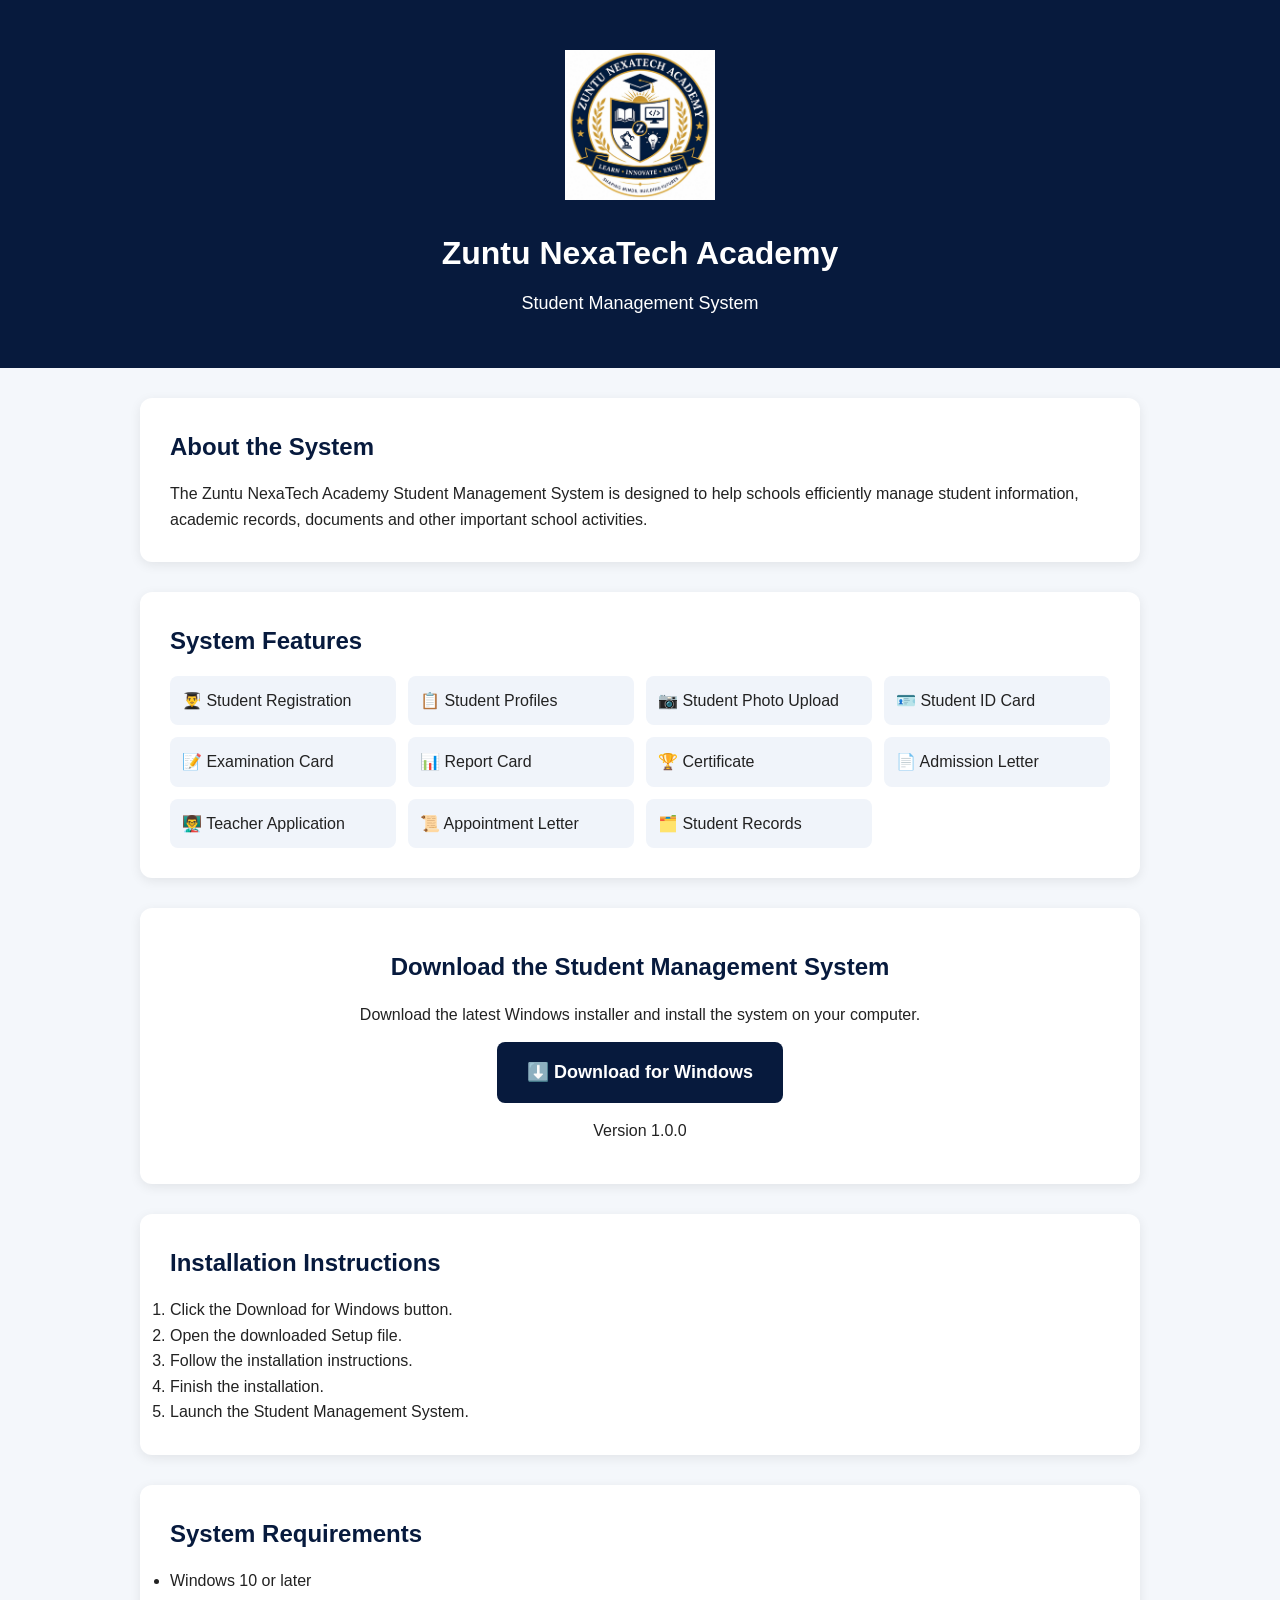
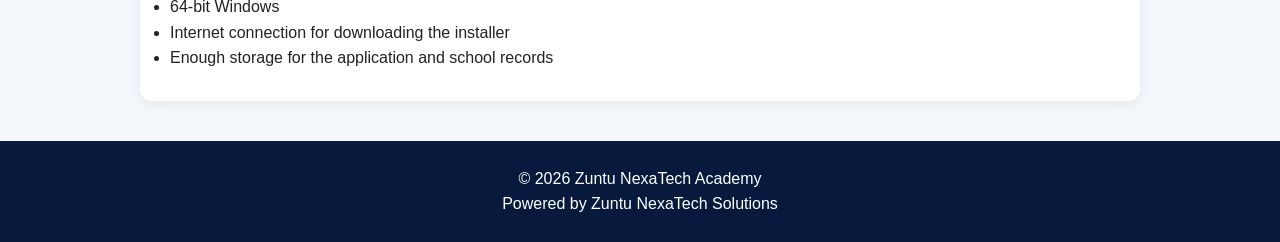
<file: student-management-system.html>
<!DOCTYPE html>
<html lang="en">
<head>
    <meta charset="UTF-8">
    <meta name="viewport" content="width=device-width, initial-scale=1.0">

    <title>Zuntu NexaTech Academy Student Management System</title>

    <style>
        * {
            box-sizing: border-box;
            margin: 0;
            padding: 0;
        }

        body {
            font-family: Arial, sans-serif;
            background: #f4f7fb;
            color: #222;
            line-height: 1.6;
        }

        .container {
            width: 90%;
            max-width: 1000px;
            margin: auto;
        }

        header {
            background: #071a3d;
            color: white;
            text-align: center;
            padding: 50px 20px;
        }

        header h1 {
            font-size: 32px;
            margin-bottom: 10px;
        }

        header p {
            font-size: 18px;
        }

        .badge {
            width: 150px;
            height: 150px;
            object-fit: contain;
            margin-bottom: 20px;
        }

        .section {
            background: white;
            margin: 30px 0;
            padding: 30px;
            border-radius: 12px;
            box-shadow: 0 3px 12px rgba(0,0,0,0.08);
        }

        .section h2 {
            color: #071a3d;
            margin-bottom: 15px;
        }

        .features {
            display: grid;
            grid-template-columns: repeat(auto-fit, minmax(220px, 1fr));
            gap: 12px;
            list-style: none;
        }

        .features li {
            background: #f0f4fa;
            padding: 12px;
            border-radius: 8px;
        }

        .download {
            text-align: center;
            padding: 40px 20px;
        }

        .download-button {
            display: inline-block;
            background: #071a3d;
            color: white;
            padding: 16px 30px;
            text-decoration: none;
            border-radius: 8px;
            font-size: 18px;
            font-weight: bold;
            margin-top: 15px;
        }

        .download-button:hover {
            opacity: 0.85;
        }

        footer {
            background: #071a3d;
            color: white;
            text-align: center;
            padding: 25px;
            margin-top: 40px;
        }
    </style>
</head>

<body>

<header>

    <!-- academy badge -->
    <img src="academy_badge.jpeg"
         alt="Zuntu NexaTech Academy Badge"
         class="badge">

    <h1>Zuntu NexaTech Academy</h1>

    <p>Student Management System</p>

</header>


<main class="container">

    <section class="section">

        <h2>About the System</h2>

        <p>
            The Zuntu NexaTech Academy Student Management System
            is designed to help schools efficiently manage student
            information, academic records, documents and other
            important school activities.
        </p>

    </section>


    <section class="section">

        <h2>System Features</h2>

        <ul class="features">

            <li>👨‍🎓 Student Registration</li>

            <li>📋 Student Profiles</li>

            <li>📷 Student Photo Upload</li>

            <li>🪪 Student ID Card</li>

            <li>📝 Examination Card</li>

            <li>📊 Report Card</li>

            <li>🏆 Certificate</li>

            <li>📄 Admission Letter</li>

            <li>👨‍🏫 Teacher Application</li>

            <li>📜 Appointment Letter</li>

            <li>🗂️ Student Records</li>

        </ul>

    </section>


    <section class="section download">

        <h2>Download the Student Management System</h2>

        <p>
            Download the latest Windows installer and install
            the system on your computer.
        </p>

        <!-- GITHUB RELEASE DOWNLOAD LINK HERE -->

        <a href="https://github.com/harisutijjani/zuntu-nexatech-academy-student-management-system/releases/download/v1.0.0/Zuntu_NexaTech_Academy_Setup.exe"
           class="download-button">

            ⬇️ Download for Windows

        </a>

        <p style="margin-top:15px;">
            Version 1.0.0
        </p>

    </section>


    <section class="section">

        <h2>Installation Instructions</h2>

        <ol>
            <li>Click the Download for Windows button.</li>

            <li>Open the downloaded Setup file.</li>

            <li>Follow the installation instructions.</li>

            <li>Finish the installation.</li>

            <li>Launch the Student Management System.</li>
        </ol>

    </section>


    <section class="section">

        <h2>System Requirements</h2>

        <ul>
            <li>Windows 10 or later</li>
            <li>64-bit Windows</li>
            <li>Internet connection for downloading the installer</li>
            <li>Enough storage for the application and school records</li>
        </ul>

    </section>

</main>


<footer>

    <p>
        © 2026 Zuntu NexaTech Academy
    </p>

    <p>
        Powered by Zuntu NexaTech Solutions
    </p>

</footer>

</body>
</html>
</file>
